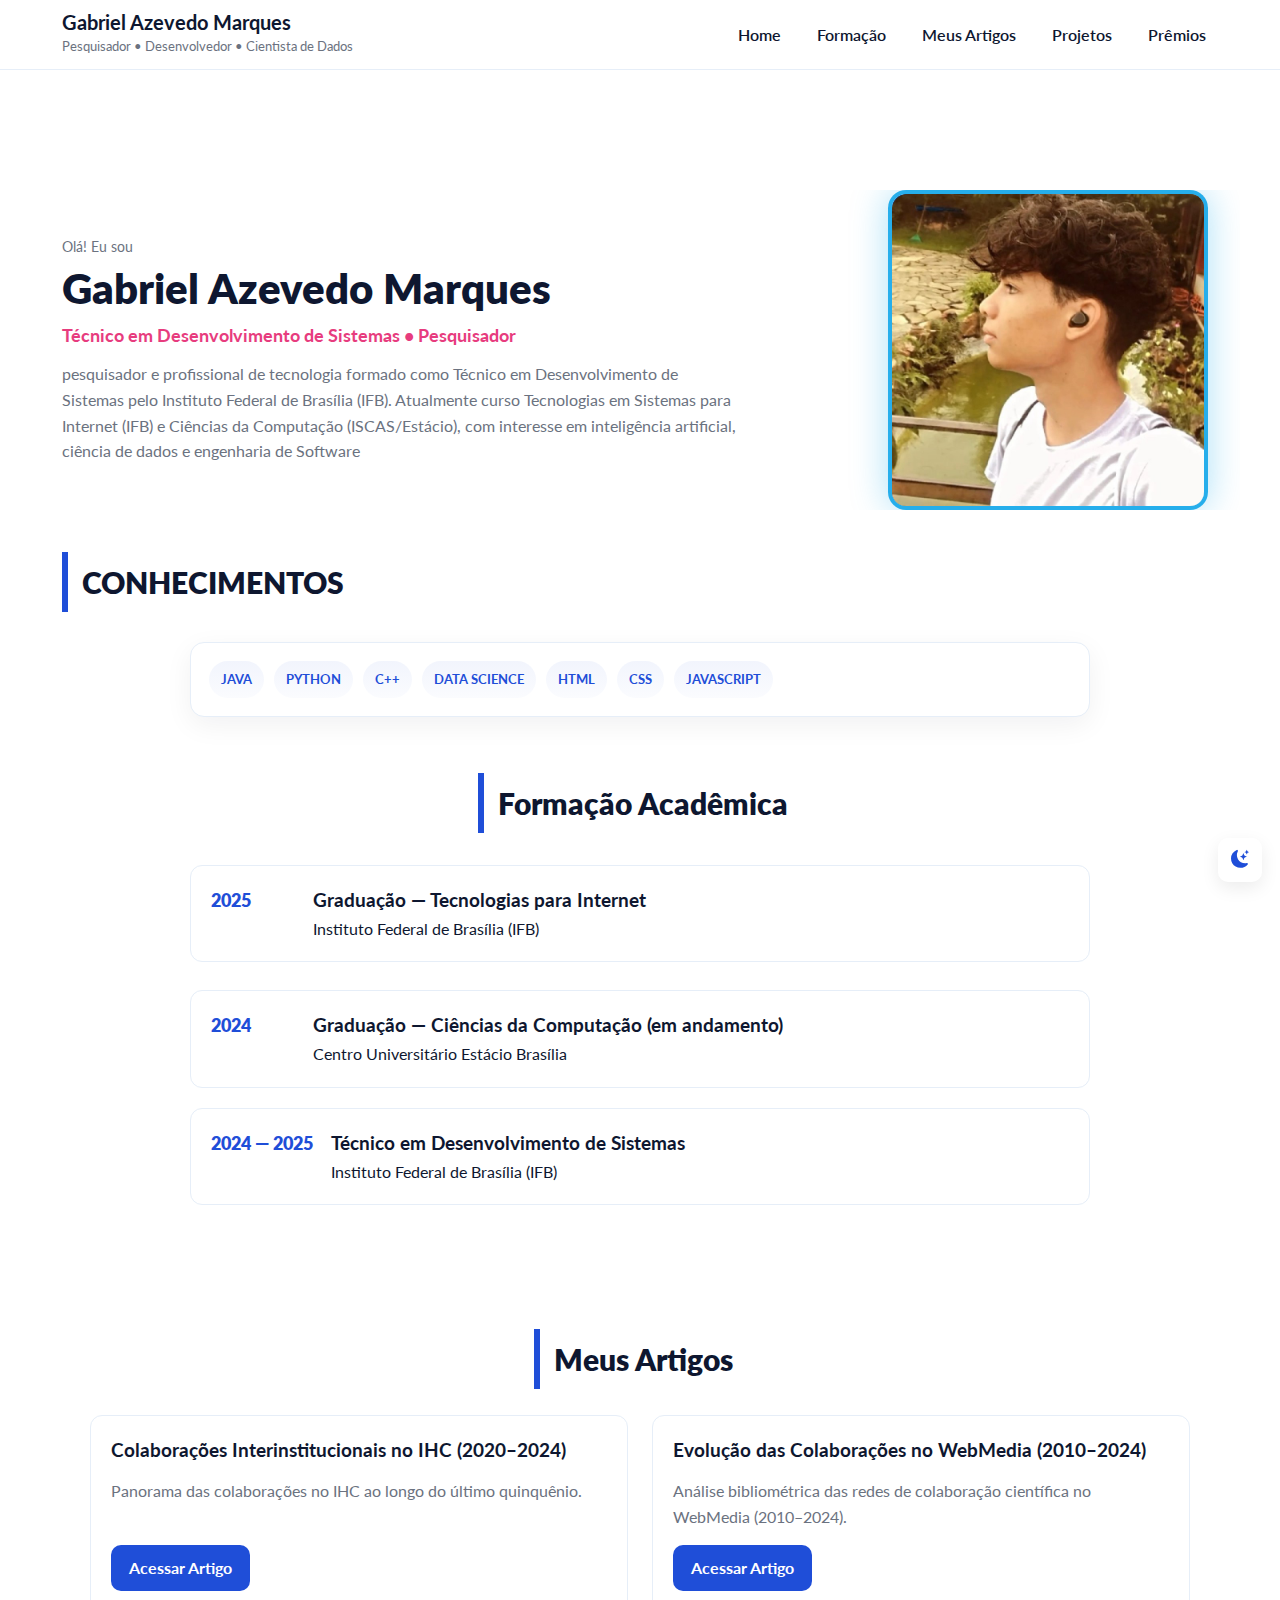
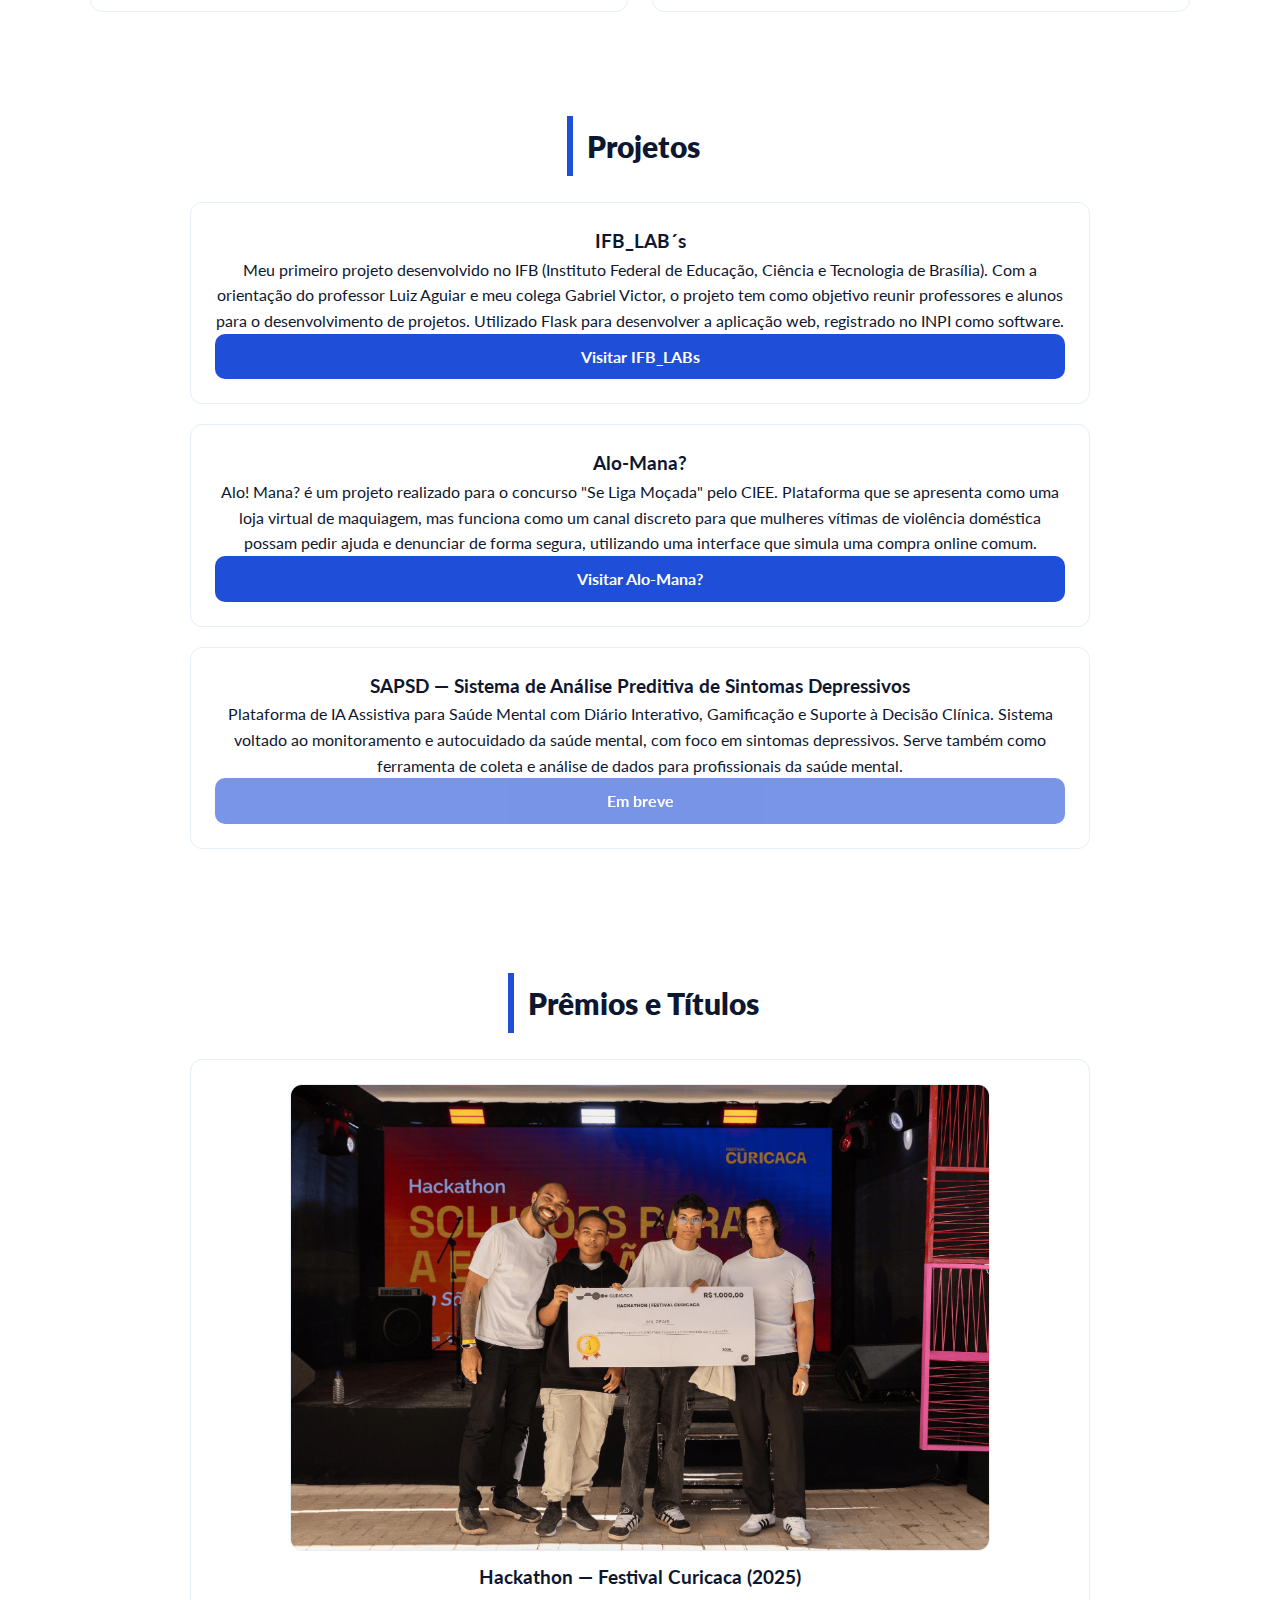
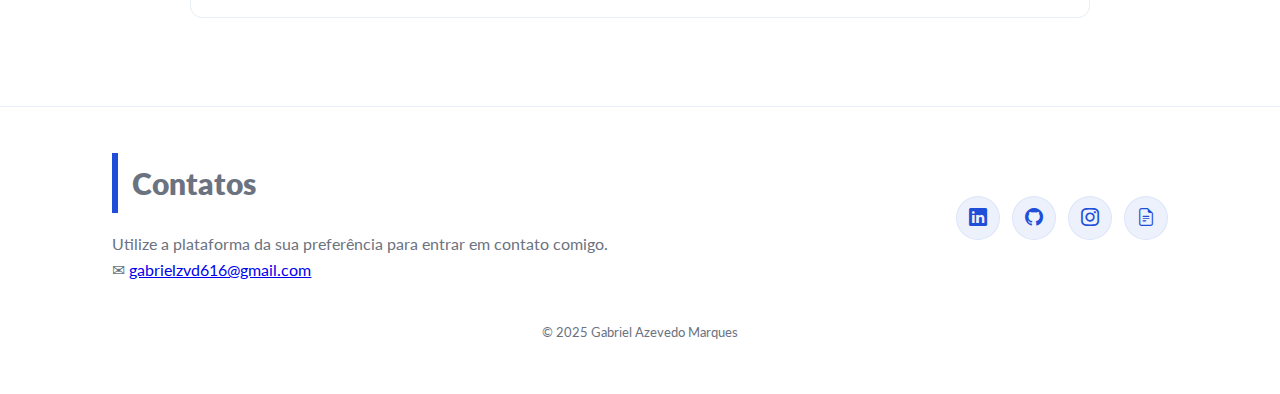
<file: index.html>
<!DOCTYPE html>
<html lang="pt-BR">
<head>
    <meta charset="utf-8" />
    <meta name="viewport" content="width=device-width,initial-scale=1" />
    <title>Gabriel Azevedo Marques</title>

    <!-- Search engines / PWA -->
    <meta name="robots" content="index, follow">
    <meta name="theme-color" content="#1f4ed8">
    <link rel="alternate" hreflang="pt-BR" href="https://gabrielazevedomarques.onrender.com/">

    <!-- SEO -->
    <meta name="description" content="Currículo acadêmico e profissional de Gabriel Azevedo Marques — publicações, projetos, prêmios, formação e contato." />
    <meta name="author" content="Gabriel Azevedo Marques" />
    <meta name="keywords" content="Gabriel Azevedo Marques, Currículo, Pesquisador, IA, Machine Learning, IFB, publicações, projetos" />
    <link rel="canonical" href="https://gabrielazevedomarques.onrender.com/">

    <!-- Open Graph -->
    <meta property="og:title" content="Gabriel Azevedo Marques — Currículo" />
    <meta property="og:description" content="Currículo acadêmico e profissional de Gabriel Azevedo Marques" />
    <meta property="og:image" content="https://gabrielazevedomarques.onrender.com/1762041967173.jpg" />
    <meta property="og:url" content="https://gabrielazevedomarques.onrender.com/" />
    <meta property="og:type" content="website" />

    <!-- Twitter -->
    <meta name="twitter:card" content="summary_large_image">
    <meta name="twitter:title" content="Gabriel Azevedo Marques — Currículo">
    <meta name="twitter:description" content="Currículo acadêmico e profissional de Gabriel Azevedo Marques">
    <meta name="twitter:image" content="https://gabrielazevedomarques.onrender.com/1762041967173.jpg">

    <!-- Schema: Pesquisador -->
    <script type="application/ld+json">
    {
      "@context": "https://schema.org",
            "@type": "Person",
            "name": "Gabriel Azevedo Marques",
            "url": "https://gabrielazevedomarques.onrender.com/",
            "image": "https://gabrielazevedomarques.onrender.com/1762041967173.jpeg",
            "jobTitle": "Pesquisador; Desenvolvedor; Cientista de Dados",
            "description": "Gabriel Azevedo Marques — pesquisador em Inteligência Artificial, com experiência em desenvolvimento web e análise de dados. Publicações e projetos acadêmicos.",
            "affiliation": [
                {"@type": "CollegeOrUniversity", "name": "Instituto Federal de Brasília (IFB)"}
            ],
            "alumniOf": ["IFB"],
            "sameAs": [
                "https://lattes.cnpq.br/3092248269170177",
                "https://github.com/SkyWallker616",
                "https://www.linkedin.com/in/gabriel-azevedo-marques-b402b0269/"
            ],
            "knowsAbout": ["Inteligência Artificial","Machine Learning","Redes Neurais","Análise de Dados","Desenvolvimento Web"]
    }
    </script>

    <!-- Schema: Artigo 1 -->
    <script type="application/ld+json">
    {
            "@context": "https://schema.org",
            "@type": "ScholarlyArticle",
            "headline": "Colaborações Interinstitucionais no IHC: um Panorama do Último Quinquênio (2020–2024)",
            "alternativeHeadline": "Panorama das colaborações em pesquisa na área de Interação Humano-Computador no Brasil",
            "author": {
                "@type": "Person",
                "name": "Gabriel Azevedo Marques",
                "url": "https://gabrielazevedomarques.onrender.com/",
                "sameAs": "https://lattes.cnpq.br/3092248269170177"
            },
            "datePublished": "2024-10-01",
            "publisher": {
                "@type": "Organization",
                "name": "SBC",
                "url": "https://sol.sbc.org.br"
            },
            "isPartOf": { "@type": "Periodical", "name": "IHC Estendido" },
            "description": "Panorama das colaborações no IHC ao longo do último quinquênio, com análise de redes de colaboração e implicações para pesquisa coletiva.",
            "keywords": ["IHC","colaboração","pesquisa","redes de colaboração"],
            "mainEntityOfPage": "https://sol.sbc.org.br/index.php/ihc_estendido/article/view/37748",
            "url": "https://sol.sbc.org.br/index.php/ihc_estendido/article/view/37748"
    }
    </script>

    <!-- Schema: Artigo 2 -->
    <script type="application/ld+json">
    {
            "@context": "https://schema.org",
            "@type": "ScholarlyArticle",
            "headline": "Evolução das Colaborações no WebMedia (2010–2024)",
            "alternativeHeadline": "Análise bibliométrica das redes de colaboração científica no WebMedia (2010–2024)",
            "author": {
                "@type": "Person",
                "name": "Gabriel Azevedo Marques",
                "url": "https://gabrielazevedomarques.onrender.com/",
                "sameAs": "https://lattes.cnpq.br/3092248269170177"
            },
            "datePublished": "2024-10-01",
            "publisher": {
                "@type": "Organization",
                "name": "SBC",
                "url": "https://sol.sbc.org.br"
            },
            "isPartOf": { "@type": "Periodical", "name": "WebMedia" },
            "description": "Análise bibliométrica das redes de colaboração científica no WebMedia entre 2010 e 2024, identificando padrões e atores centrais.",
            "keywords": ["WebMedia","colaboração","bibliometria","redes de colaboração"],
            "mainEntityOfPage": "https://sol.sbc.org.br/index.php/webmedia/article/view/37942",
            "url": "https://sol.sbc.org.br/index.php/webmedia/article/view/37942"
    }
    </script>

    <!-- Schema: Software Registrado 1 -->
    <script type="application/ld+json">
    {
      "@context": "https://schema.org",
      "@type": "SoftwareApplication",
      "name": "Registro de Software IFB",
      "applicationCategory": "Software",
      "author": { "@type": "Person", "name": "Gabriel Azevedo Marques" }
    }
    </script>

    <!-- Schema: Software Registrado 2 -->
    <script type="application/ld+json">
    {
      "@context": "https://schema.org",
      "@type": "SoftwareApplication",
      "name": "Registro de Software IPNI",
      "applicationCategory": "Software",
      "author": { "@type": "Person", "name": "Gabriel Azevedo Marques" }
    }
    </script>

    <!-- Schema: Evento ConectaIF 2025 -->
    <script type="application/ld+json">
    {
      "@context": "https://schema.org",
      "@type": "Event",
      "name": "ConectaIF 2025",
      "description": "Apresentação do pôster sobre predição de evasão estudantil com redes neurais e seleção estatística de atributos.",
      "startDate": "2025-09-10",
      "location": {
        "@type": "Place",
        "name": "Instituto Federal de Brasília"
      },
      "performer": {
        "@type": "Person",
        "name": "Gabriel Azevedo Marques"
      }
    }
    </script>

    <!-- Schema: Educação IFB Técnico -->
    <script type="application/ld+json">
    {
      "@context": "https://schema.org",
      "@type": "EducationalOccupationalCredential",
      "credentialCategory": "credential",
      "name": "Técnico em Desenvolvimento de Sistemas",
      "educationalLevel": "Técnico",
      "areaOfStudy": "Desenvolvimento de Sistemas",
      "url": "https://www.ifb.edu.br/",
      "creator": {
        "@type": "EducationalOrganization",
        "name": "Instituto Federal de Brasília (IFB)",
        "url": "https://www.ifb.edu.br/"
      }
    }
    </script>

    <!-- Schema: Educação UNEB Graduação -->
    <script type="application/ld+json">
    {
      "@context": "https://schema.org",
      "@type": "EducationalOccupationalCredential",
      "credentialCategory": "credential",
      "name": "Graduação em Ciências da Computação",
      "educationalLevel": "Graduação",
      "areaOfStudy": "Ciências da Computação",
      "url": "https://www.estacio.br/",
      "creator": {
        "@type": "EducationalOrganization",
        "name": "Centro Universitário Estácio Brasília",
        "url": "https://www.estacio.br/"
      }
    }
    </script>

    <!-- Schema: Projeto IFB_LABs -->
    <script type="application/ld+json">
    {
      "@context": "https://schema.org",
      "@type": "SoftwareApplication",
      "name": "IFB_LABs",
      "description": "Plataforma para reunir professores e alunos no desenvolvimento de projetos acadêmicos no Instituto Federal de Brasília.",
      "url": "https://iflabs.onrender.com/",
      "applicationCategory": "Productivity",
      "author": [
        {
          "@type": "Person",
          "name": "Gabriel Azevedo Marques"
        },
        {
          "@type": "Person",
          "name": "Gabriel Victor"
        }
      ],
      "creator": {
        "@type": "Person",
        "name": "Luiz Aguiar"
      }
    }
    </script>

    <!-- Schema: Projeto Alo-Mana -->
    <script type="application/ld+json">
    {
      "@context": "https://schema.org",
      "@type": "SoftwareApplication",
      "name": "Alo-Mana?",
      "description": "Plataforma discreta para mulheres vítimas de violência doméstica pedirem ajuda com interface que simula loja virtual de maquiagem.",
      "url": "https://fascinating-arithmetic-ea2296.netlify.app/",
      "applicationCategory": "SocialNetworking",
      "author": {
        "@type": "Person",
        "name": "Gabriel Azevedo Marques"
      },
      "awardReceived": "Se Liga Moçada - CIEE"
    }
    </script>

    <!-- Fonts & icons -->
    <link href="https://fonts.googleapis.com/css2?family=Lato:wght@400;700&family=Montserrat:wght@500;700&display=swap" rel="stylesheet">
    <link href="https://cdn.jsdelivr.net/npm/bootstrap-icons@1.10.5/font/bootstrap-icons.css" rel="stylesheet">

    <!-- Main CSS -->
    <link rel="stylesheet" href="style.css">
    <!-- Favicon -->
    <link rel="icon" href="favicon.png" type="image/png">
    <link rel="apple-touch-icon" href="favicon.png">
        <noscript>
            <meta http-equiv="refresh" content="0;url=#" />
        </noscript>
</head>
<body>
    <!-- dark-mode toggle button -->
    <button id="darkModeToggle" class="dark-toggle" aria-label="Alternar modo escuro">
        <i class="bi bi-moon-stars-fill"></i>
    </button>

    <header id="top" class="site-header">
        <div class="header-container">
            <div class="header-left">
                <div class="header-info">
                    <h1>Gabriel Azevedo Marques</h1>
                    <p class="header-sub">Pesquisador • Desenvolvedor • Cientista de Dados</p>
                </div>
            </div>

<button id="menuToggle" class="menu-btn" aria-controls="main-nav" aria-expanded="false" aria-label="Abrir menu">
    <span></span>
    <span></span>
    <span></span>
</button>

<nav id="main-nav" class="Nav1 nav-links" aria-label="Menu principal">
    <a href="#top">Home</a>
    <a href="#Formacao">Formação</a>
    <a href="#Publicacoes">Meus Artigos</a>
    <a href="#Projetos">Projetos</a>
    <a href="#Premios">Prêmios</a>
</nav>
        </div>
    </header>

    <section class="hero-section" aria-labelledby="hero-heading">
        <div class="hero-content">
            <div class="hero-text">
                <p class="eyebrow">Olá! Eu sou</p>
                <h2 id="hero-heading" class="hero-title">Gabriel Azevedo Marques</h2>
                <p class="hero-subtitle">Técnico em Desenvolvimento de Sistemas • Pesquisador</p>
                <p class="hero-description">pesquisador e profissional de tecnologia formado como Técnico em Desenvolvimento de Sistemas pelo Instituto Federal de Brasília (IFB). Atualmente curso Tecnologias em Sistemas para Internet (IFB) e Ciências da Computação (ISCAS/Estácio), com interesse em inteligência artificial, ciência de dados e engenharia de Software</p>
            </div>

            <figure class="hero-photo-wrapper">
                <!-- IC Chip with image -->
                <div class="ic-chip-wrapper">
                    <img src="1762041967173.jpeg" alt="Gabriel Azevedo Marques" class="hero-img" />
                    <!-- Animated wires/traces from chip (inside chip wrapper so wires stay clipped behind image) -->
                    <svg class="ic-wires" viewBox="0 0 500 500" preserveAspectRatio="xMidYMid meet">
                      <!-- Top-left wire -->
                      <path d="M 150 150 L 80 80 L 40 60" stroke="#0ea5e9" stroke-width="2" fill="none" class="wire-line"/>
                      <circle cx="40" cy="60" r="5" fill="#3b82f6" class="wire-node"/>
                      <!-- Top-right wire -->
                      <path d="M 350 150 L 420 80 L 460 60" stroke="#0ea5e9" stroke-width="2" fill="none" class="wire-line"/>
                      <circle cx="460" cy="60" r="5" fill="#3b82f6" class="wire-node"/>
                      <!-- Bottom-left wire -->
                      <path d="M 150 350 L 80 420 L 40 440" stroke="#0ea5e9" stroke-width="2" fill="none" class="wire-line"/>
                      <circle cx="40" cy="440" r="5" fill="#3b82f6" class="wire-node"/>
                      <!-- Bottom-right wire -->
                      <path d="M 350 350 L 420 420 L 460 440" stroke="#0ea5e9" stroke-width="2" fill="none" class="wire-line"/>
                      <circle cx="460" cy="440" r="5" fill="#3b82f6" class="wire-node"/>
                      <!-- Mid-top wire -->
                      <path d="M 250 150 L 250 60" stroke="#0ea5e9" stroke-width="2" fill="none" class="wire-line"/>
                      <circle cx="250" cy="60" r="5" fill="#3b82f6" class="wire-node"/>
                      <!-- Mid-bottom wire -->
                      <path d="M 250 350 L 250 440" stroke="#0ea5e9" stroke-width="2" fill="none" class="wire-line"/>
                      <circle cx="250" cy="440" r="5" fill="#3b82f6" class="wire-node"/>
                    </svg>
                    <div class="chip-pins" aria-hidden="true"></div>
                </div>
                <figcaption class="sr-only">Foto de Gabriel Azevedo Marques — pesquisador e desenvolvedor</figcaption>
            </figure>
            </div>
        </div>
    </section>

    <!-- Conhecimentos (estilo: título com barra + card de chips) -->
    <section class="skills-section" aria-label="Conhecimentos">
        <div class="container-wide">
            <h2 class="section-title">CONHECIMENTOS</h2>
            <div class="skills-card">
                <div class="skills">
                    <span class="skill-chip">JAVA</span>
                    <span class="skill-chip">PYTHON</span>
                    <span class="skill-chip">C++</span>
                    <span class="skill-chip">DATA SCIENCE</span>
                    <span class="skill-chip">HTML</span>
                    <span class="skill-chip">CSS</span>
                    <span class="skill-chip">JAVASCRIPT</span>
                </div>
            </div>
        </div>
    </section>

    <main id="main-content">
        <section id="Formacao" class="section-container">
            <div class="container-wide">
            <h2 class="section-title">Formação Acadêmica</h2>

            <article class="education-item">
                <div class="education-year">2025</div>
                <div class="education-content">
                    <h3>Graduação — Tecnologias para Internet</h3>
                    <p>Instituto Federal de Brasília (IFB)</p>
                </div>
            </article>

            <article class="education-item">
                <div class="education-year">2024</div>
                <div class="education-content">
                    <h3>Graduação — Ciências da Computação (em andamento)</h3>
                    <p>Centro Universitário Estácio Brasília</p>
                </div>
            </article>

            <article class="education-item">
                <div class="education-year">2024 — 2025</div>
                <div class="education-content">
                    <h3>Técnico em Desenvolvimento de Sistemas</h3>
                    <p>Instituto Federal de Brasília (IFB)</p>
                </div>
            </article>
            </div>
        </section>

        <section id="Publicacoes" class="section-container">
            <div class="container-wide">
            <h2 class="section-title">Meus Artigos</h2>

            <div class="cards-row">
                <article class="card publicacao-card">
                    <h3>Colaborações Interinstitucionais no IHC (2020–2024)</h3>
                    <p>Panorama das colaborações no IHC ao longo do último quinquênio.</p>
                    <div class="publicacao-buttons">
                        <a href="https://sol.sbc.org.br/index.php/ihc_estendido/article/view/37748" target="_blank" rel="noopener" class="btn">Acessar Artigo</a>
                    </div>
                </article>

                <article class="card publicacao-card">
                    <h3>Evolução das Colaborações no WebMedia (2010–2024)</h3>
                    <p>Análise bibliométrica das redes de colaboração científica no WebMedia (2010–2024).</p>
                    <div class="publicacao-buttons">
                        <a href="https://sol.sbc.org.br/index.php/webmedia/article/view/37942" target="_blank" rel="noopener" class="btn">Acessar Artigo</a>
                    </div>
                </article>
            </div>
            </div>
        </section>

        <section id="Projetos" class="section-container">
            <div class="container-wide">
            <h2 class="section-title">Projetos</h2>

            <article class="project-item card">
                <h3>IFB_LAB´s</h3>
                <p>Meu primeiro projeto desenvolvido no IFB (Instituto Federal de Educação, Ciência e Tecnologia de Brasília). Com a orientação do professor Luiz Aguiar e meu colega Gabriel Victor, o projeto tem como objetivo reunir professores e alunos para o desenvolvimento de projetos. Utilizado Flask para desenvolver a aplicação web, registrado no INPI como software.</p>
                <a href="https://iflabs.onrender.com/" target="_blank" rel="noopener" class="btn">Visitar IFB_LABs</a>
            </article>

            <article class="project-item card">
                <h3>Alo-Mana?</h3>
                <p>Alo! Mana? é um projeto realizado para o concurso "Se Liga Moçada" pelo CIEE. Plataforma que se apresenta como uma loja virtual de maquiagem, mas funciona como um canal discreto para que mulheres vítimas de violência doméstica possam pedir ajuda e denunciar de forma segura, utilizando uma interface que simula uma compra online comum.</p>
                <a href="https://fascinating-arithmetic-ea2296.netlify.app/" target="_blank" rel="noopener" class="btn">Visitar Alo-Mana?</a>
            </article>

            <article class="project-item card">
                <h3>SAPSD — Sistema de Análise Preditiva de Sintomas Depressivos</h3>
                <p>Plataforma de IA Assistiva para Saúde Mental com Diário Interativo, Gamificação e Suporte à Decisão Clínica. Sistema voltado ao monitoramento e autocuidado da saúde mental, com foco em sintomas depressivos. Serve também como ferramenta de coleta e análise de dados para profissionais da saúde mental.</p>
                <span class="btn disabled" style="cursor:not-allowed;opacity:0.6;">Em breve</span>
            </article>
            </div>
        </section>

        <!-- contatos moved to footer per request -->

        <section id="Premios" class="section-container">
            <div class="container-wide">
            <h2 class="section-title">Prêmios e Títulos</h2>

            <article class="award-item">
                <img src="hackathon2025curicaca.png" alt="Hackathon Curicaca 2025" class="award-img" />
                <h3>Hackathon — Festival Curicaca (2025)</h3>
            </article>
            </div>
        </section>
    </main>

    <footer>
        <div class="container-wide contacts-section footer-contacts">
            <div class="contacts-left">
                <h2 class="section-title">Contatos</h2>
                <p>Utilize a plataforma da sua preferência para entrar em contato comigo.</p>
                <p class="footer-email">✉ <a href="mailto:gabrielzvd616@gmail.com">gabrielzvd616@gmail.com</a></p>
            </div>

            <div class="contacts-right">
                    <ul class="social-list">
                    <li><a class="social-btn" href="https://www.linkedin.com/in/gabrielazevedomarques/" target="_blank" rel="noopener" aria-label="LinkedIn"><i class="bi bi-linkedin"></i></a></li>
                    <li><a class="social-btn" href="https://github.com/SkyWallker616" target="_blank" rel="noopener" aria-label="GitHub"><i class="bi bi-github"></i></a></li>
                        <li><a class="social-btn" href="https://www.instagram.com/gabrielzvdm/" target="_blank" rel="noopener" aria-label="Instagram"><i class="bi bi-instagram"></i></a></li>
                        <li><a class="social-btn" href="https://lattes.cnpq.br/3092248269170177" target="_blank" rel="noopener" aria-label="Currículo Lattes"><i class="bi bi-file-earmark-text"></i></a></li>
                </ul>
            </div>
        </div>

        <div class="container-wide" style="text-align:center;margin-top:18px;padding-bottom:22px;color:var(--muted);">
            <small>&copy; 2025 Gabriel Azevedo Marques</small>
        </div>
    </footer>

    <!-- main script -->
    <script src="script.js"></script>
</body>
</html>
</file>
<file: style.css>
/* ===========================
   Base / Tema (claro + dark)
   =========================== */
:root{
  --bg: #ffffff;
  --text: #0e1730;
  --muted: #6b7280;
  --card: #ffffff;
  --border: #4485d4;
  --primary: #1f4ed8;
  --accent: #e73c7e;

  /* Ajustes globais de responsividade */
  --radius: 12px;
  --shadow: 0 8px 28px rgba(16, 25, 40, 0.06);
}

@media (prefers-color-scheme: dark){
  :root{
    --bg: #0b0f14;
    --text: #e6eef8;
    --muted: #9aa4b2;
    --card: #0f1620;
    --border: #18202a;
    --primary: #3b82f6;
    --accent: #ff7bb0;
  }
}

*{box-sizing:border-box;margin:0;padding:0}
html,body{
  height:100%;
  scroll-behavior: smooth;
}

body{
  font-family: "Lato","Montserrat",system-ui;
  background:var(--bg);
  color:var(--text);
  line-height:1.6;
  -webkit-font-smoothing:antialiased;
  -moz-osx-font-smoothing:grayscale;
  position:relative;
  overflow-x:hidden;
}

/* visually-hidden helper */
.sr-only{
  position:absolute !important;
  width:1px; height:1px;
  padding:0; margin:-1px; overflow:hidden; clip:rect(0,0,0,0);
  white-space:nowrap; border:0;
}

/* container padrão */
.container-wide{
  max-width:1200px;
  margin:0 auto;
  padding:0 22px;
}

/* ===========================
   HEADER
   =========================== */
.site-header{
  position:sticky;
  top:0;
  z-index:100;
  background:var(--bg);
  border-bottom:1px solid var(--border);
  backdrop-filter: blur(8px);
}

.header-container{
  display:flex;
  align-items:center;
  justify-content:space-between;
  padding:12px 22px;
  gap:18px;
  max-width:1200px;
  margin:0 auto;
}

.header-left{
  display:flex;
  align-items:center;
  gap:14px;
}

/* imagem */
.profile-img{
  width:84px;height:84px;
  border-radius:14px;
  object-fit:cover;
  border:3px solid var(--border);
  box-shadow:var(--shadow);
}

/* texto */
.header-info h1{
  font-size:20px;
  font-weight:700;
  line-height:1;
  color:var(--text);
}
.header-sub{
  font-size:13px;
  color:var(--muted);
  margin-top:4px;
}

/* NAV */
.Nav1{
  display:flex;
  gap:12px;
  align-items:center;
  flex-wrap:wrap;
}
.Nav1 a{
  color:var(--text);
  text-decoration:none;
  padding:8px 12px;
  border-radius:8px;
  font-weight:600;
  transition:all .18s;
}
.Nav1 a:hover{
  background:rgba(31,78,216,0.06);
  color:var(--primary);
}

/* Hamburger button (hidden on desktop) */
.menu-btn{
  display:none;
  width:44px;height:40px;
  border:none;
  background:transparent;
  cursor:pointer;
  align-items:center;
  justify-content:center;
  gap:4px;
}
.menu-btn span{
  display:block;
  width:26px;
  height:3px;
  background:var(--text);
  border-radius:3px;
  transition:transform .18s ease, opacity .18s ease;
}
.menu-btn.open span:nth-child(1){ transform:translateY(8px) rotate(45deg); }
.menu-btn.open span:nth-child(2){ opacity:0; }
.menu-btn.open span:nth-child(3){ transform:translateY(-8px) rotate(-45deg); }

/* Mobile nav (hidden by default on small screens; opened by toggling .open) */
.nav-links{
  display:flex;
  position:static;
  flex-direction:row;
  background:transparent;
  padding:0;
}
.nav-links.open{
  display:flex;
  position:absolute;
  top:100%;
  left:0;
  right:0;
  flex-direction:column;
  background:var(--card);
  padding:16px 22px;
  border-bottom:1px solid var(--border);
  box-shadow:0 8px 16px rgba(0,0,0,0.1);
  z-index:99;
}

/* botão dark */
.dark-toggle{
  position:fixed;
  right:18px;
  bottom:18px;
  width:44px;height:44px;
  border-radius:10px;
  background:var(--card);
  border:none;
  box-shadow:0 6px 18px rgba(0,0,0,0.08);
  display:flex;
  align-items:center;
  justify-content:center;
  cursor:pointer;
  z-index:80;
}
.dark-toggle .bi{
  font-size:18px;
  color:var(--primary);
}

/* ===========================
   HERO
   =========================== */
.hero-section{
  padding:48px 0 28px;
  padding-top:120px; /* increased space for sticky header */
  margin-top:0;
}

.hero-content{
  display:flex;
  gap:36px;
  align-items:center;
  max-width:1200px;
  margin:0 auto;
  padding:0 22px;
  overflow:hidden;
  position:relative;
  z-index:10;
}

.hero-text{flex:1;}

.eyebrow{
  font-size:14px;
  color:var(--muted);
  margin-bottom:6px;
}

.hero-title{
  font-size:42px;
  line-height:1.15;
  margin:6px 0 8px;
  font-weight:800;
}

.hero-subtitle{
  font-size:18px;
  font-weight:700;
  color:var(--accent);
  margin-bottom:12px;
}

.hero-description{
  max-width:680px;
  color:var(--muted);
}

/* tags */
.hero-tags{
  margin-top:16px;
  display:flex;
  gap:10px;
  flex-wrap:wrap;
}
.tag{
  background:linear-gradient(180deg,rgba(31,78,216,0.06),rgba(31,78,216,0.02));
  padding:8px 12px;
  border-radius:999px;
  font-weight:700;
  color:var(--primary);
  font-size:13px;
}

/* foto */
.hero-photo-wrapper{
  flex:0 0 340px;
  display:flex;
  align-items:center;
  justify-content:center;
  min-width:0;
  position:relative;
}

/* IC Chip wrapper around image */
.ic-chip-wrapper{
  position:relative;
  width:320px;
  height:320px;
  border-radius:18px;
  overflow:hidden;
  background:linear-gradient(135deg, #123166 0%, #0ea5e9 100%);
  border:4px solid rgba(14,165,233,0.9);
  box-shadow:0 0 36px rgba(14,165,233,0.35), inset 0 8px 24px rgba(255,255,255,0.06);
}

.ic-chip-wrapper::before{
  content:'';
  position:absolute;
  top:0;
  left:0;
  right:0;
  bottom:0;
  background:
    repeating-linear-gradient(90deg, transparent, transparent 19px, rgba(255,255,255,0.05) 19px, rgba(255,255,255,0.05) 20px),
    repeating-linear-gradient(0deg, transparent, transparent 19px, rgba(255,255,255,0.05) 19px, rgba(255,255,255,0.05) 20px);
  pointer-events:none;
  z-index:0;
}

/* pins on IC chip (corners) */
.ic-chip-wrapper::after{
  content:'';
  position:absolute;
  top:0;
  left:0;
  right:0;
  bottom:0;
  background:
    radial-gradient(circle 8px at 10px 10px, rgba(14,165,233,0.3), transparent),
    radial-gradient(circle 8px at calc(100% - 10px) 10px, rgba(14,165,233,0.3), transparent),
    radial-gradient(circle 8px at 10px calc(100% - 10px), rgba(14,165,233,0.3), transparent),
    radial-gradient(circle 8px at calc(100% - 10px) calc(100% - 10px), rgba(14,165,233,0.3), transparent);
  pointer-events:none;
  z-index:0;
}

/* Decorative pin strips for IC chip (left/right) */
.ic-chip-wrapper .chip-pins{
  position:absolute;
  top:12px;
  bottom:12px;
  left:0;
  right:0;
  pointer-events:none;
  z-index:2;
}
.ic-chip-wrapper .chip-pins::before,
.ic-chip-wrapper .chip-pins::after{
  content:'';
  position:absolute;
  width:10px;
  top:0;
  bottom:0;
  background:repeating-linear-gradient(to bottom, rgba(255,255,255,0.12) 0px, rgba(255,255,255,0.12) 6px, transparent 6px, transparent 18px);
  border-radius:4px;
}
.ic-chip-wrapper .chip-pins::before{left:-6px}
.ic-chip-wrapper .chip-pins::after{right:-6px}

/* small inner bevel to emphasize chip edge */
.ic-chip-wrapper{
  background-clip:padding-box;
}

.hero-img{
  width:320px;
  height:320px;
  border-radius:16px;
  object-fit:cover;
  position:relative;
  z-index:3;
  box-shadow:inset 0 0 20px rgba(0,0,0,0.2);
}
.hero-img:hover{transform:scale(1.02);}

/* Animated wires from IC chip */
.ic-wires{
  position:absolute;
  width:100%;
  height:100%;
  top:0;
  left:0;
  z-index:1; /* behind the image but inside wrapper */
  pointer-events:none;
}

.wire-line{
  animation:wireGlow 3s ease-in-out infinite;
  filter:drop-shadow(0 0 8px rgba(14,165,233,0.8));
}

.wire-node{
  animation:nodeGlow 2s ease-in-out infinite;
  filter:drop-shadow(0 0 10px rgba(59,130,246,0.9));
}

@keyframes wireGlow{
  0%, 100%{
    stroke-width:2;
    opacity:0.8;
  }
  50%{
    stroke-width:3;
    opacity:1;
  }
}

@keyframes nodeGlow{
  0%, 100%{
    r:5px;
    fill:#3b82f6;
    opacity:0.9;
  }
  50%{
    r:8px;
    fill:#0ea5e9;
    opacity:1;
  }
}

/* HERO STATS (counters) */
.hero-stats{
  display:flex;
  gap:18px;
  margin-top:18px;
  align-items:center;
}
.stat{display:flex;flex-direction:column;align-items:center;padding:6px 12px}
.stat-number{font-size:26px;font-weight:800;color:var(--primary);}
.stat-label{font-size:13px;color:var(--muted);margin-top:4px}

/* Button ripple */
.btn{position:relative;overflow:hidden}
.btn .ripple{position:absolute;border-radius:50%;transform:scale(0);background:rgba(255,255,255,0.35);animation:ripple 600ms linear}
@keyframes ripple{to{transform:scale(4);opacity:0}}

/* Card hover (consistent lift) */
.card{transition:transform .28s cubic-bezier(.2,.9,.3,1), box-shadow .28s;opacity:1 !important;background-color:var(--card) !important;position:relative;z-index:6}
.card:hover{transform:translateY(-6px);box-shadow:0 22px 60px rgba(4,9,25,0.12)}

/* Floating component trees animation */
.floating-component{
  position:fixed;
  font-size:48px;
  opacity:0.02;
  pointer-events:none;
  z-index:0;
  animation:floatAnim 12s infinite ease-in-out;
  color:var(--primary);
}
@keyframes floatAnim{
  0%{transform:translateY(0) translateX(0) rotate(0deg)}
  25%{transform:translateY(-40px) translateX(20px) rotate(90deg)}
  50%{transform:translateY(-80px) translateX(-30px) rotate(180deg)}
  75%{transform:translateY(-40px) translateX(50px) rotate(270deg)}
  100%{transform:translateY(0) translateX(0) rotate(360deg)}
}

/* Motherboard background grid */
.motherboard-grid{
  position:fixed;
  top:0;
  left:0;
  width:100%;
  height:100%;
  pointer-events:none;
  z-index:0;
  opacity:0.03;
}

/* SVG Animated Circuits (enhanced motherboard style) */
.circuit-svg{
  position:fixed;
  opacity:0.04;
  pointer-events:none;
  z-index:0;
  animation:circuitFloat 18s infinite ease-in-out;
  filter:drop-shadow(0 0 8px rgba(59,130,246,0.15));
}
@keyframes circuitFloat{
  0%{transform:translateY(0) translateX(0);opacity:0.02}
  50%{transform:translateY(-40px) translateX(20px);opacity:0.05}
  100%{transform:translateY(0) translateX(0);opacity:0.02}
}

.circuit-node{
  animation:nodePulse 4s infinite ease-in-out;
}
@keyframes nodePulse{
  0%{r:5;opacity:0.7}
  50%{r:9;opacity:1}
  100%{r:5;opacity:0.7}
}

/* Floating IC chips from hero image */
.floating-chip{
  position:fixed;
  pointer-events:none;
  z-index:0;
  animation:chipFloat 12s infinite ease-in-out;
  filter:drop-shadow(0 0 12px rgba(59,130,246,0.6));
}
@keyframes chipFloat{
  0%{transform:translate(0,0) rotateZ(0deg);opacity:0.08}
  25%{transform:translate(15px,-30px) rotateZ(5deg);opacity:0.12}
  50%{transform:translate(30px,-60px) rotateZ(10deg);opacity:0.15}
  75%{transform:translate(15px,-40px) rotateZ(5deg);opacity:0.12}
  100%{transform:translate(0,0) rotateZ(0deg);opacity:0.08}
}

/* Floating circuits from hero image */
.floating-circuit-from-image{
  position:fixed;
  pointer-events:none;
  z-index:0;
  animation:circuitFromImageFloat 14s infinite ease-in-out;
  filter:drop-shadow(0 0 10px rgba(14,165,233,0.5));
}
@keyframes circuitFromImageFloat{
  0%{transform:translate(0,0) rotateZ(0deg) scale(0.8);opacity:0.05}
  25%{transform:translate(20px,-25px) rotateZ(-3deg) scale(0.95);opacity:0.08}
  50%{transform:translate(40px,-60px) rotateZ(5deg) scale(1);opacity:0.12}
  75%{transform:translate(25px,-45px) rotateZ(-2deg) scale(0.95);opacity:0.08}
  100%{transform:translate(0,0) rotateZ(0deg) scale(0.8);opacity:0.05}
}

.floating-circuit-node{
  animation:circuitNodePulse 3s infinite ease-in-out;
}
@keyframes circuitNodePulse{
  0%{r:4;opacity:0.6}
  50%{r:7;opacity:1}
  100%{r:4;opacity:0.6}
}

/* NAVIGATION FADE (when clicking nav links) */
.nav-fade-temp{
  opacity:0;
  transform:translateY(12px);
  transition:opacity .45s ease, transform .45s ease;
}
.nav-fade-show{
  opacity:1;
  transform:none;
}

/* ===========================
   SKILLS / CONHECIMENTOS
   =========================== */
.skills-section{margin-top:14px;text-align:left}
.skills-title{font-size:16px;font-weight:700;color:var(--text);margin-bottom:8px}
.skills{display:flex;flex-wrap:wrap;gap:10px}
.skill-chip{background:linear-gradient(180deg,rgba(31,78,216,0.06),rgba(31,78,216,0.02));padding:8px 12px;border-radius:999px;font-weight:700;color:var(--primary);font-size:13px}

@media (max-width:560px){
  .skills-section{text-align:center}
  .skills{justify-content:center}
}

/* card que contém os chips de conhecimentos, seguindo o padrão visual dos projetos */
.skills-card{
  max-width:900px;
  margin:12px auto 0 auto;
  padding:18px;
  border-radius:14px;
  background:var(--card);
  border:1px solid var(--border);
  box-shadow:var(--shadow);
  text-align:center;
}

/* Force solid backgrounds and stacking for key content blocks */
.skills-card,
.education-item,
.award-item,
.publicacao-card{
  background-color:var(--card) !important;
  opacity:1 !important;
  position:relative;
  z-index:10;
}

.award-img{
  position:relative;
  z-index:11;
  background-color:var(--card);
}

/* garante título com espaçamento e alinhamento semelhante ao da imagem fornecida */
.section-title{display:inline-block;font-size:30px;font-weight:800;padding:6px 14px;border-left:6px solid var(--primary);text-align:left;margin-bottom:18px}

/* ===========================
   SECTION TITLE
   =========================== */
.section-container{
  padding:56px 0;
  text-align:center;
}
.section-title{
  display:inline-block;
  font-size:30px;
  font-weight:800;
  padding:6px 14px;
  border-left:6px solid var(--primary);
  text-align:left;
}
/* Espaçamento entre título da seção e o conteúdo abaixo */
.section-title{
  margin-bottom:18px;
  display:inline-block;
}

/* ===========================
   FORMAÇÃO
   =========================== */
.education-item{
  display:flex;
  gap:18px;
  align-items:flex-start;
  background:var(--card);
  border:1px solid var(--border);
  padding:20px;
  border-radius:var(--radius);
  margin:14px auto;
  max-width:900px;
  text-align:left;
}
.education-year{
  color:var(--primary);
  font-weight:800;
  min-width:84px;
  font-size:18px;
}

/* ===========================
   PUBLICAÇÕES
   =========================== */
.cards-row{
  display:grid;
  grid-template-columns:repeat(2,1fr);
  gap:24px; /* mais espaço entre cards */
  row-gap:24px;
  max-width:1100px;
  margin:0 auto;
}
.publicacao-card{
  background:var(--card);
  border:1px solid var(--border);
  padding:20px;
  border-radius:var(--radius);
  text-align:left;
  display:flex;
  flex-direction:column;
}
.publicacao-card h3{margin-bottom:12px}
.publicacao-card p{color:var(--muted);flex-grow:1;margin-bottom:16px}

/* botão */
.btn{
  display:inline-block;
  background:var(--primary);
  color:#fff;
  padding:10px 18px;
  border-radius:10px;
  text-decoration:none;
  font-weight:700;
  border:none;
  transition:all .2s ease;
}
.btn:hover{
  background:#1a3ba8;
  transform:translateY(-2px);
  box-shadow:0 6px 20px rgba(31,78,216,0.3);
}

/* Botões em cards de publicação - layout horizontal simétrico */
.publicacao-buttons{
  display:flex;
  gap:12px;
  flex-wrap:wrap;
}

.project-item .btn,
.project-item .disabled{
  margin-top:auto;
}

.btn.disabled{
  cursor:not-allowed;
  opacity:0.6;
  pointer-events:none;
}

/* ===========================
   PROJETOS
   =========================== */
.project-item{
  max-width:900px;
  margin:0 auto;
  padding:24px;
  border-radius:var(--radius);
  background:var(--card);
  border:1px solid var(--border);
  text-align:center;
  display:flex;
  flex-direction:column;
}
/* Espaçamento vertical entre projetos (aplica também a educação/prêmios) */
.project-item,
.education-item,
.award-item{
  margin-bottom:20px;
}

/* Publicações em layout empilhado (mobile) e espaçamento extra entre cards */
.publicacao-card{
  margin-bottom:0; /* grid gap controla o espaçamento horizontal/vertical */
}

/* ===========================
   PRÊMIOS
   =========================== */
.award-item{
  max-width:900px;
  margin:0 auto;
  padding:24px;
  text-align:center;
  background:var(--card);
  border:1px solid var(--border);
  border-radius:var(--radius);
  display:flex;
  flex-direction:column;
}
.award-img{
  width:100%;
  max-width:700px;
  border-radius:12px;
  border:1px solid var(--border);
  margin:0 auto 12px;
}

/* ===========================
   CONTATOS
   =========================== */
.contacts-section{
  display:flex;
  align-items:center;
  justify-content:space-between;
  gap:20px;
  max-width:1100px;
  margin:0 auto;
  padding:18px 22px;
}
.contacts-left{flex:1;text-align:left}
.contacts-right{flex:1;text-align:right}
.contacts-right .social-list{list-style:none;display:flex;gap:12px;justify-content:flex-end;padding:0;margin:0}
.social-btn{display:inline-flex;align-items:center;justify-content:center;width:44px;height:44px;border-radius:999px;background:rgba(31,78,216,0.08);color:var(--primary);text-decoration:none;border:1px solid rgba(31,78,216,0.08);transition:all .12s}
.social-btn i{font-size:18px}
.social-btn:hover{transform:translateY(-4px);background:var(--primary);color:#fff}

@media (max-width:980px){
  .contacts-section{flex-direction:column;align-items:center;text-align:center}
  .contacts-right{order:2}
  .contacts-left{order:1}
  .contacts-right .social-list{justify-content:center}
}

/* ===========================
   FOOTER
   =========================== */
footer{
  padding:28px 22px;
  text-align:center;
  color:var(--muted);
  border-top:1px solid var(--border);
  margin-top:40px;
}

/* ===========================
   ANIMAÇÕES
   =========================== */
.fade-in{
  opacity:0;
  transform:translateY(8px);
  transition:.6s ease;
}
.fade-in.visible{
  opacity:1;
  transform:none;
}

/* ===========================
   RESPONSIVIDADE
   =========================== */

/* --- tablets / médio --- */
@media (max-width: 980px){
  .hero-content{
    flex-direction:column-reverse;
    align-items:center;
    text-align:center;
    gap:26px;
  }

  .hero-description{
    margin:auto;
  }

  .hero-photo-wrapper{
    flex:0 0 auto;
  }
  
  .hero-img{
    width:260px;height:260px;
  }

  .header-container{
    padding:12px 16px;
  }

  .profile-img{
    width:72px;height:72px;
  }

  .cards-row{
    grid-template-columns:1fr;
  }
}

/* --- celular pequeno --- */
@media (max-width:560px){
  .hero-img{
    width:220px;height:220px;
  }

  .hero-title{
    font-size:28px;
  }

  .Nav1{
    gap:6px;
  }

  .profile-img{
    width:64px;height:64px;
  }

  .header-info h1{
    font-size:18px;
  }

  .section-title{
    font-size:22px;
  }

  /* melhora leitura em telas pequenas */
  body{
    padding-bottom:30px;
  }

  /* mobile: esconder links e mostrar hamburger */
  .Nav1{
    display:none;
  }
  .menu-btn{
    display:flex;
  }

  /* menu aberto: mostrar menu full-width abaixo do header */
  .nav-links.open{
    position:absolute;
    top:100%;
    left:0;
    right:0;
    width:100%;
    background:var(--card);
    border-bottom:1px solid var(--border);
    border-radius:0;
    padding:12px 18px;
    z-index:99;
    display:flex;
    flex-direction:column;
    box-shadow:0 8px 16px rgba(0,0,0,0.1);
  }
  .nav-links.open a{
    display:block;
    padding:12px 8px;
    border-radius:8px;
  }
}

/* Ensure hamburger appears earlier on narrower devices (fixes iPhone layouts) */
@media (max-width:780px){
  .Nav1{
    display:none;
  }
  .menu-btn{
    display:flex;
  }
}

/* --- 320px (Android velho) --- */
@media (max-width:360px){
  .hero-title{font-size:24px}
  .hero-subtitle{font-size:15px}
  .tag{font-size:11px;padding:6px 10px}
  .publicacao-card{padding:14px}
}
</file>
